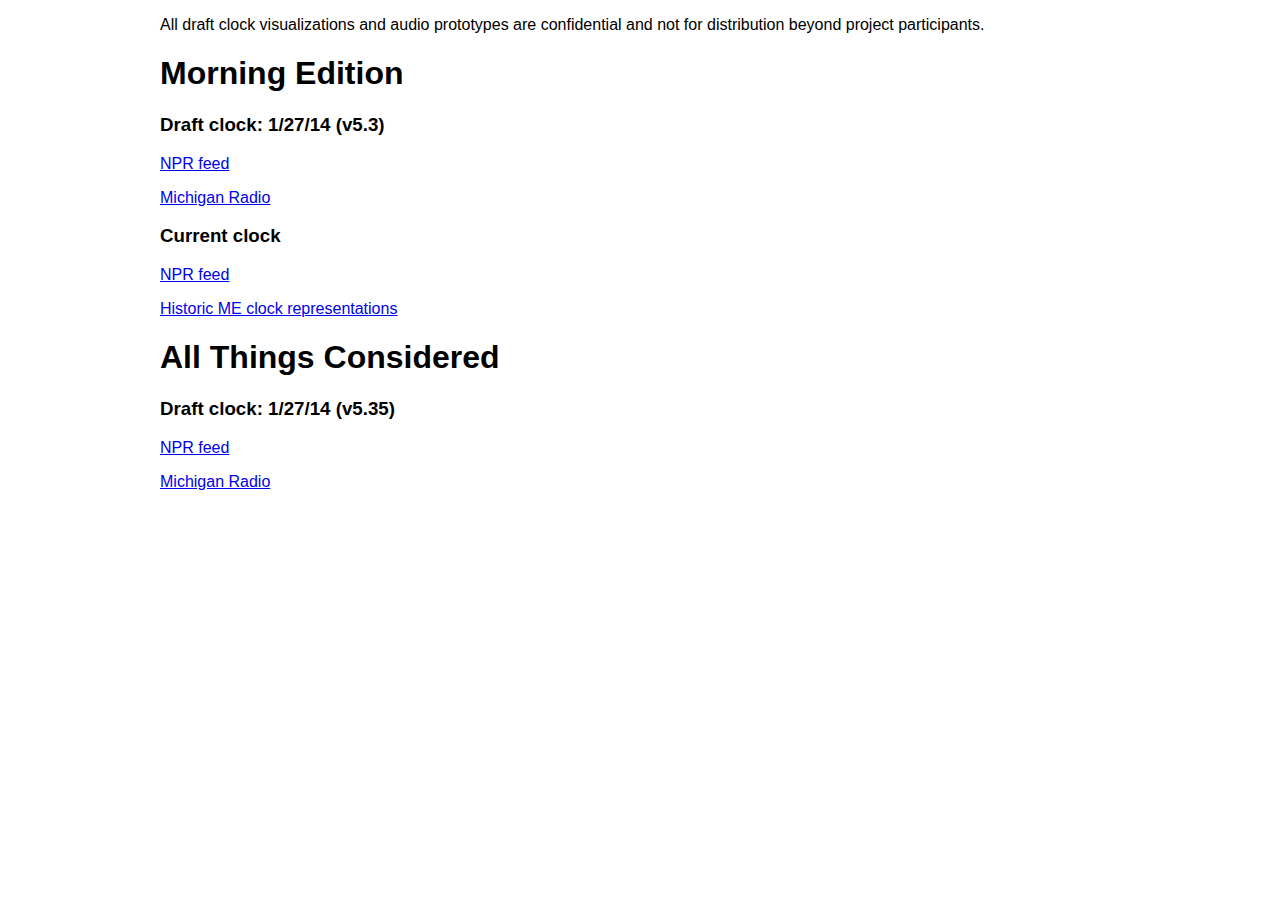
<file: index.html>
<!DOCTYPE html>
<html lang="en">
    <head>
        <link rel="stylesheet" href="css/clock.css">
        <meta charset="utf-8">
        <title>Clock prototypes</title>
    </head>
    
    <body>
        <p>All draft clock visualizations and audio prototypes are confidential and not for distribution beyond project participants.</p>
        
        <h1>Morning Edition</h1>
        
        <h3>Draft clock: 1/27/14 (v5.3)</h3>
        <p><a href="me_2014_01_27_npr.html">NPR feed</a></p>
        <p><a href="me_2014_01_27_michigan.html">Michigan Radio</a></p>

        <h3>Current clock</h3>
        <p><a href="me_2013_07_npr.html">NPR feed</a></p>
        <p><a href="me_history.html">Historic ME clock representations</a></p>
        
        <h1>All Things Considered</h1>

        <h3>Draft clock: 1/27/14 (v5.35)</h3>
        <p><a href="atc_2014_01_27_npr.html">NPR feed</a></p>
        <p><a href="atc_2014_01_27_michigan.html">Michigan Radio</a></p>

        <!-- <h2>Current clock</h2>
        <p>NPR feed</p> -->
        
    </body>
</html>
</file>
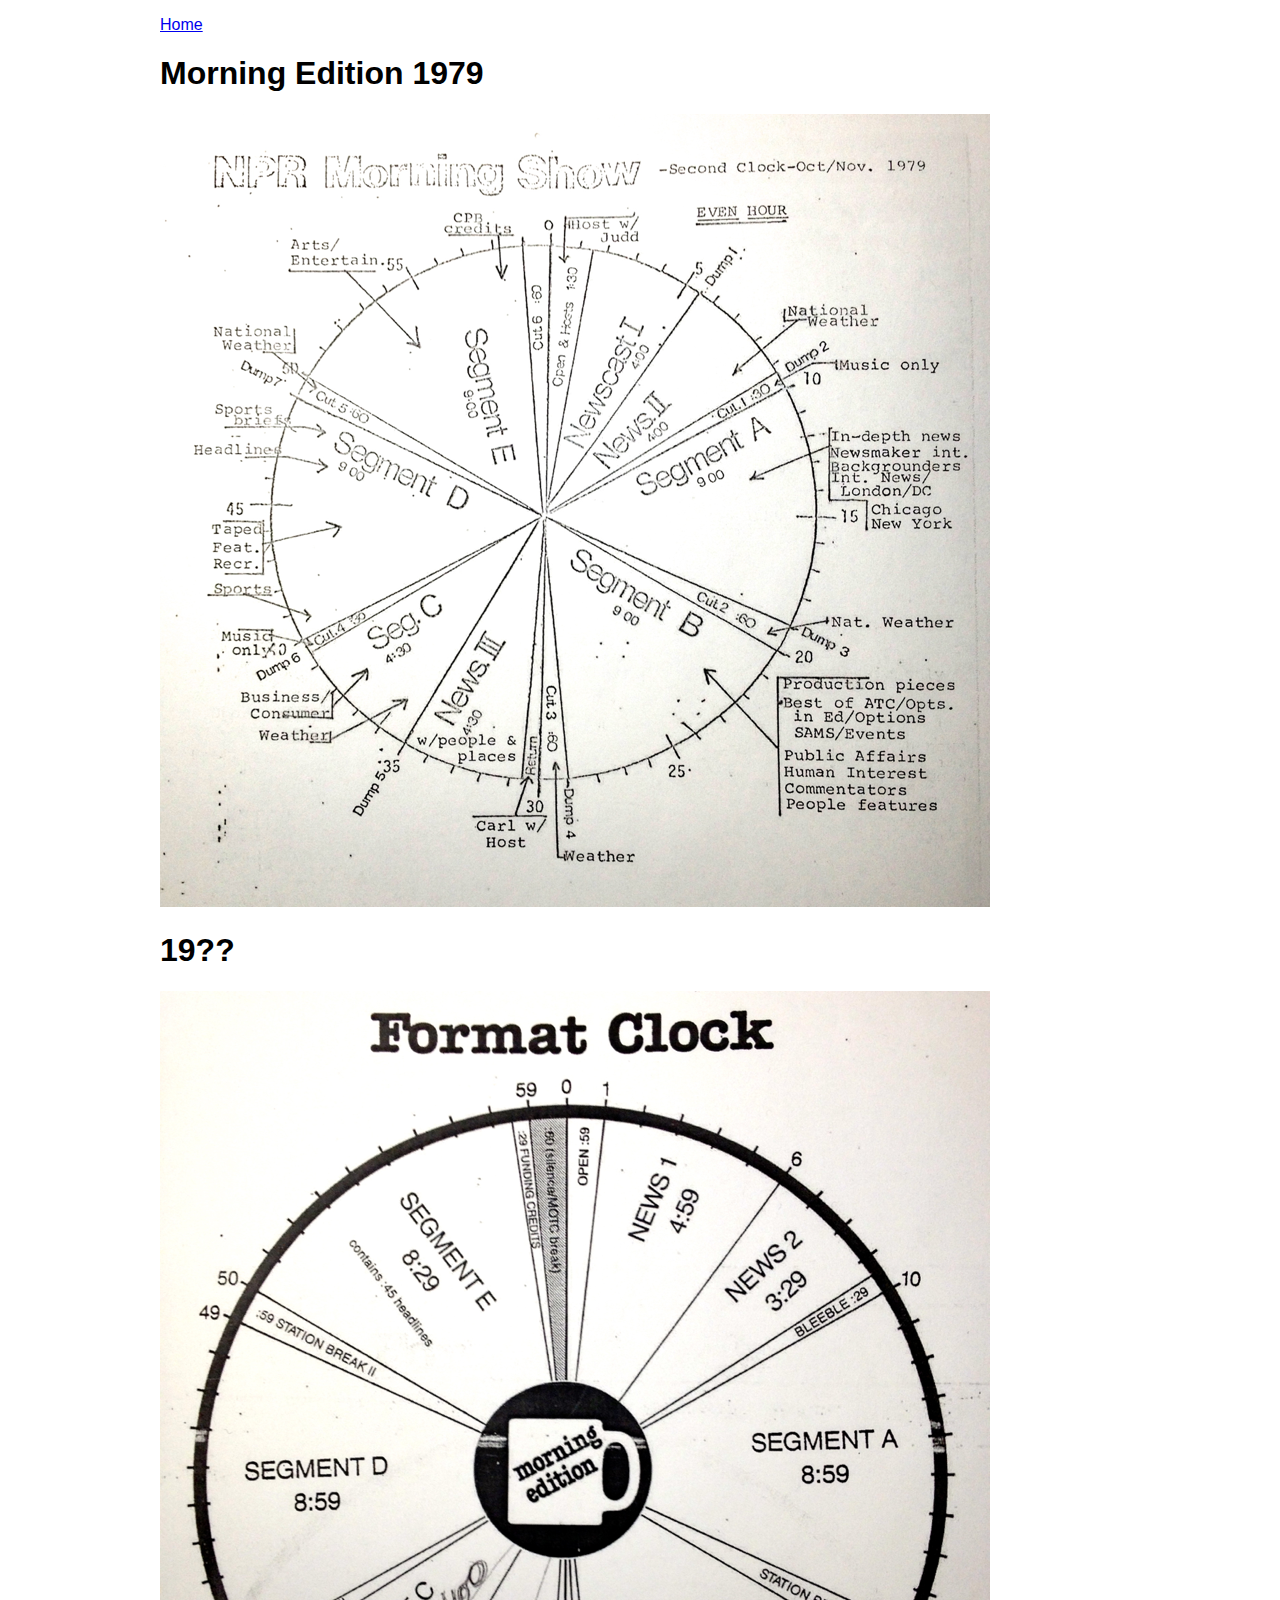
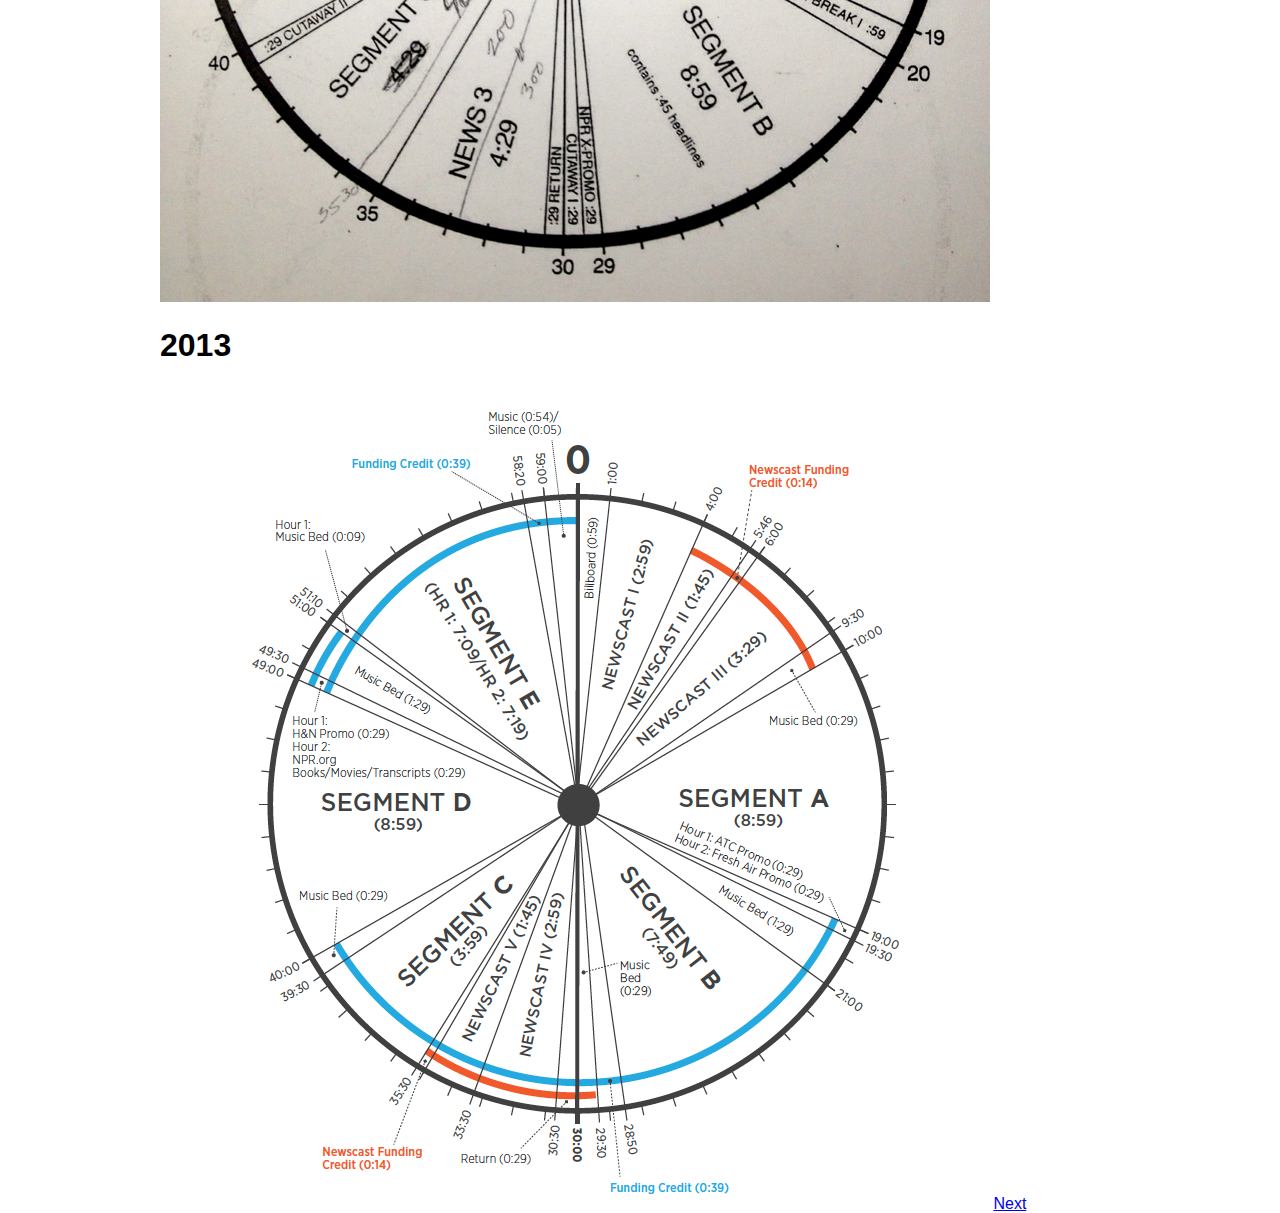
<file: me_history.html>
<!DOCTYPE html>
<html lang="en">
    <head>
        <link rel="stylesheet" href="css/clock.css">
        <meta charset="utf-8">
        <title>Old clocks</title>
    </head>
    
    <body>
        <p><a href="index.html">Home</a></p>

        <h1>Morning Edition 1979</h1>
        <img src="media/me_clock_history1.png">
        <h1>19??</h1>
        <img src="media/me_clock_history2.png">
        <h1>2013</h1>
        <img src="media/me_clock_history3.png">
        <a href="index.html">Next</a></div>
        
    </body>
</html>
</file>
<file: css/clock.css>
body {
            font-family: "Helvetica Neue", Helvetica, Arial, sans-serif;
            margin: auto;
            position: relative;
            width: 960px;
        }
        
        #main {
            position: absolute;
            top: 10px;
            left: 10px;
            width: 400px;
            text-align: left;
        }
        
        #explanation {
            position: absolute;
            top: 180px;
            width: 200px;
            text-align: left;
            color: #666;
            z-index: -1;
        }
        
        #segmentName {
            font-size: 1.75em;
        }
        
        #segmentStart {
            font-size: 1.25em;
        }
        
        #segmentLength {
            font-size: 1.25em;
        }
        
        #marker {
            text-align: center;
            font-size: 1.5em;
            color: #666;
        }
        
        #marker0 {
            position: absolute;
            top: 50px;
            left: 470px;
        }
        
        #marker15 {
            position: absolute;
            top: 350px;
            left: 765px;
        }
        
        #marker30 {
            position: absolute;
            top: 650px;
            left: 470px;
        }
        
        #marker45 {
            position: absolute;
            top: 350px;
            left: 165px;
        }
</file>
